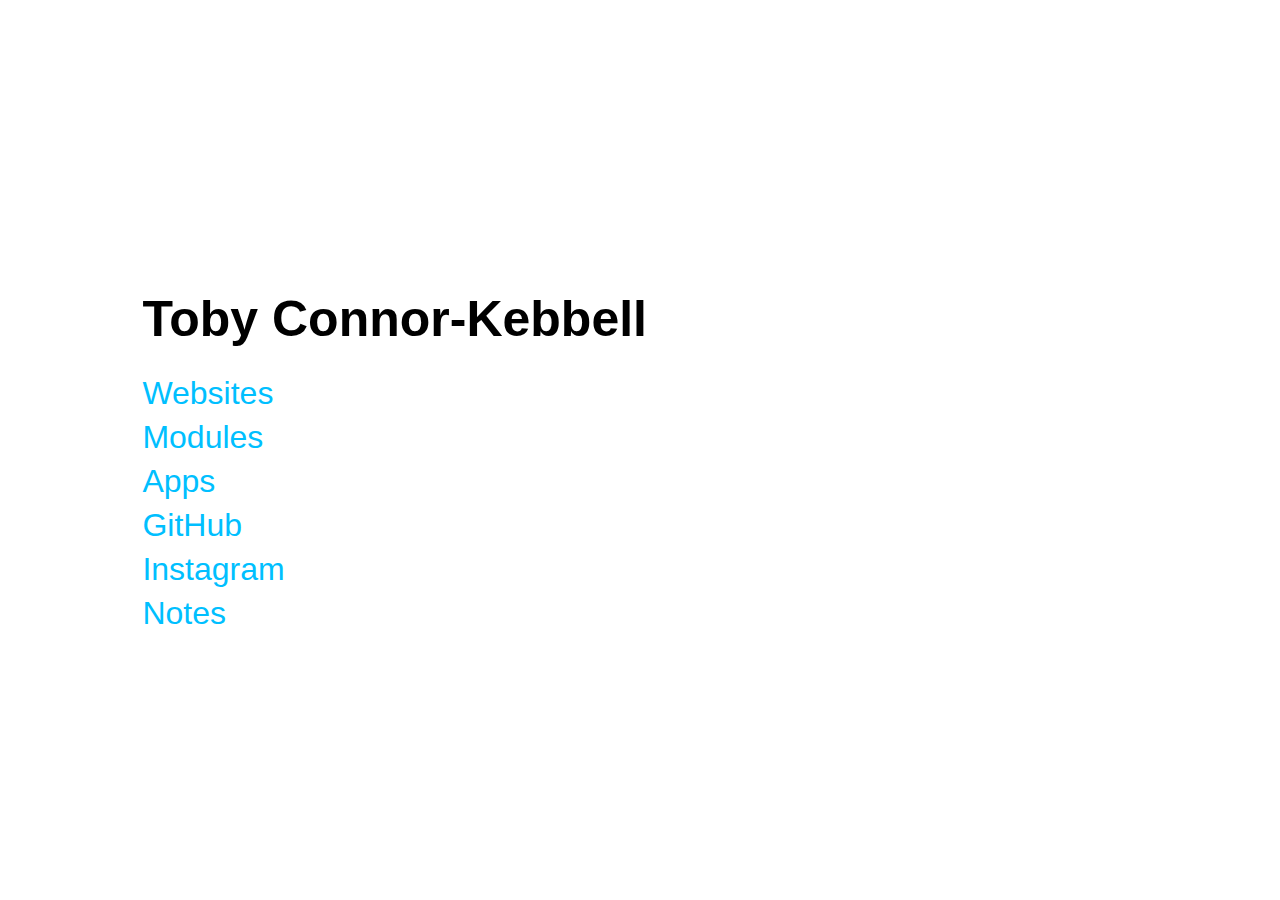
<file: index.html>
<!DOCTYPE html>
<html lang="en">
<head>
    <meta charset="UTF-8">
    <link rel="shortcut icon" type="image/jpg" href="TobyFavicon.png">
    <link rel="stylesheet" href="home.css">
    <link rel="stylesheet" href="error.css">
    <title>Toby Connor-Kebbell - Home</title>
    
    <!-- Global site tag (gtag.js) - Google Analytics -->
    <script async src="https://www.googletagmanager.com/gtag/js?id=G-90E1KDBHSZ"></script>
    <script>
        window.dataLayer = window.dataLayer || [];
        function gtag(){ dataLayer.push(arguments); }
        gtag("js", new Date());
        gtag("config", "G-90E1KDBHSZ");

        document.addEventListener("keydown", (event) => {
            if (event.metaKey && event.shiftKey && event.keyCode == 65) {
                event.preventDefault();
                location.replace("https://analytics.google.com/analytics/web/#/p311881562/reports/reportinghub");
            }
        });
    </script>
</head>
<body>    
    <ul>
        <li style="padding-bottom: 30px; font-weight: 550;">Toby Connor-Kebbell</li>
        <li><a href="websites">Websites</a></li>
        <li><a href="modules">Modules</a></li>
        <li><a href="apps">Apps</a></li>
        <li><a href="https://github.com/TobyCK">GitHub</a></li>
        <li><a href="https://instagram.com/toby_ck">Instagram</a></li>
        <li><a href="notes">Notes</a></li>
    </ul>
</body>
<script>
    var date = new Date();
    if (date.getMonth() + 1 == 4 && date.getDate() == 1) {
        document.title = "I'm a teapot";
        document.body.innerHTML = `
        <div>
        <h1><span>418</span> Error</h1>
        <p>
            I'm a teapot. The server refused to brew<br>coffee with a teapot. For more information<br>regarding the Hyper Text Coffee Pot<br>Control Protocol (HTCPCP) see <a href="https://datatracker.ietf.org/doc/html/rfc2324">here</a>.
        </p>
        </div>`;
    }
</script>
</html>
</file>
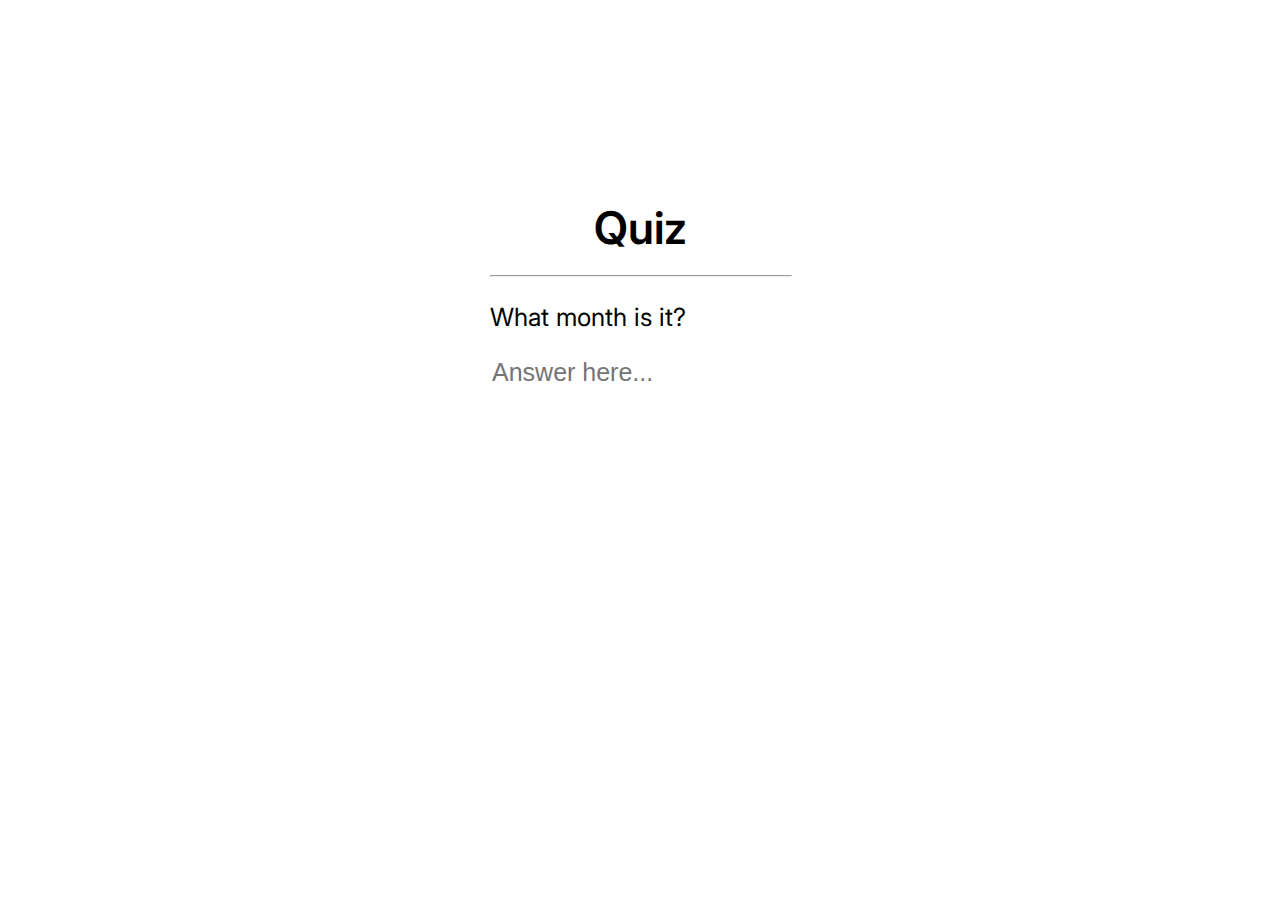
<file: school/com/quiz/index.html>
<!DOCTYPE html>
<html lang="en">
<head>
    <meta charset="UTF-8">
    <link rel="stylesheet" href="style.css">
    <script src="script.js" defer></script>
    <title>Quiz</title>
</head>
<body>
    <div class="container">
        <h1>Quiz</h1>
        <hr>
        <p id="question"></p>
        <input id="input" type="text" placeholder="Answer here...">
        <p id="result"></p>
    </div>
</body>
</html>
</file>
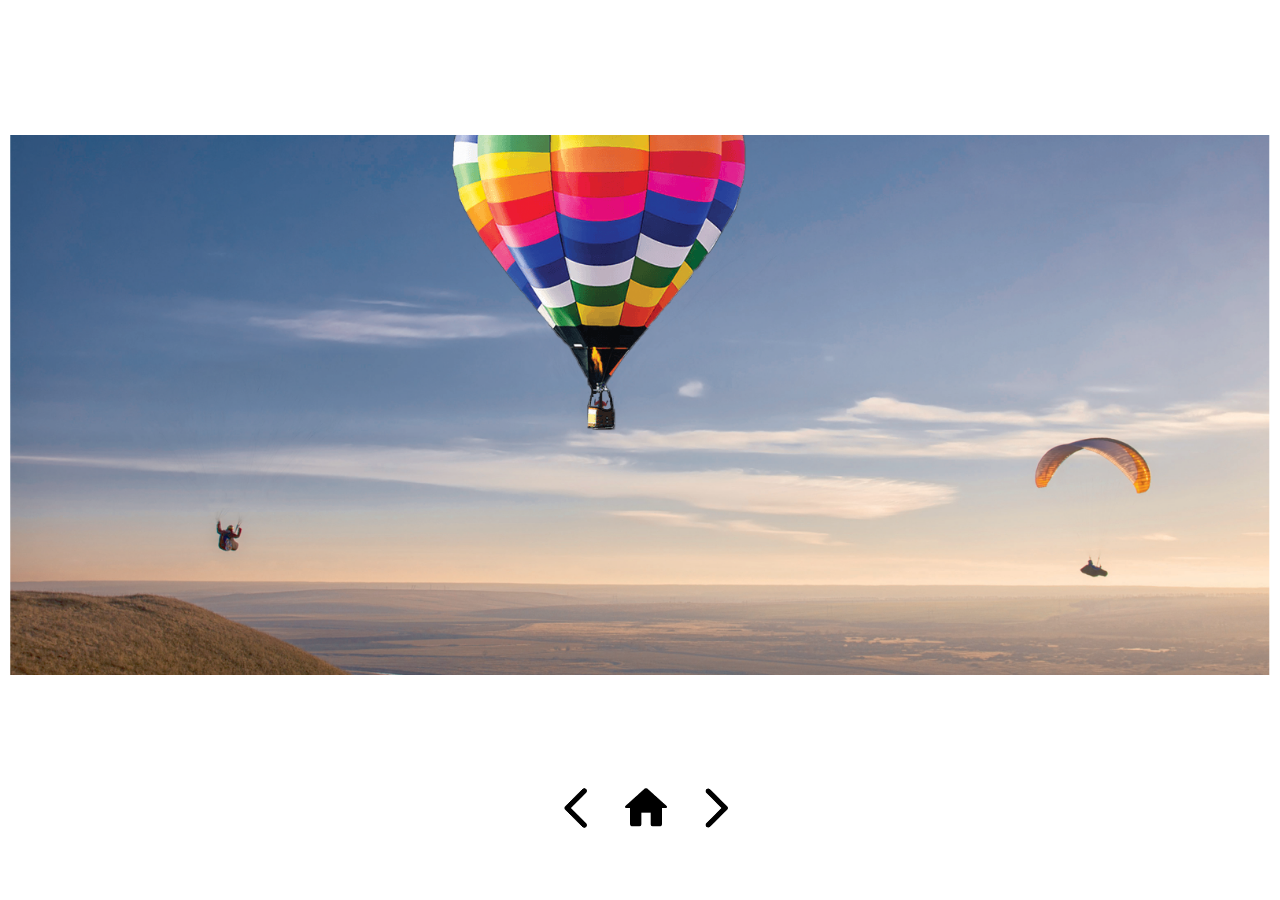
<file: school/com/main/gallery/index.html>
<!DOCTYPE html>
<html lang="en">
<head>
    <meta charset="UTF-8">
    <script src="gallery.js" defer></script>
    <link rel="stylesheet" href="gallery.css">
    <link rel="shortcut icon" href="../favicon.png" type="image/x-icon">
    <title>10COM - Toby</title>
</head>
<body>
    <div class="container">
        <img src="">
    </div>
    <div class="buttons">
        <button onclick="last();" class="left"><img class="button" src="left.png" alt="Previous Image"></button>
        <span class="spacer"></span>
        <button class="home"><a href="../" onclick="home();"><img src="home.png" alt="Go to home page" class="home-img"></a></button>
        <span class="spacer"></span>
        <button onclick="next();" class="right"><img class="button" src="right.png" alt="Next Image"></button>
    </div> 
</body>
</html>
</file>
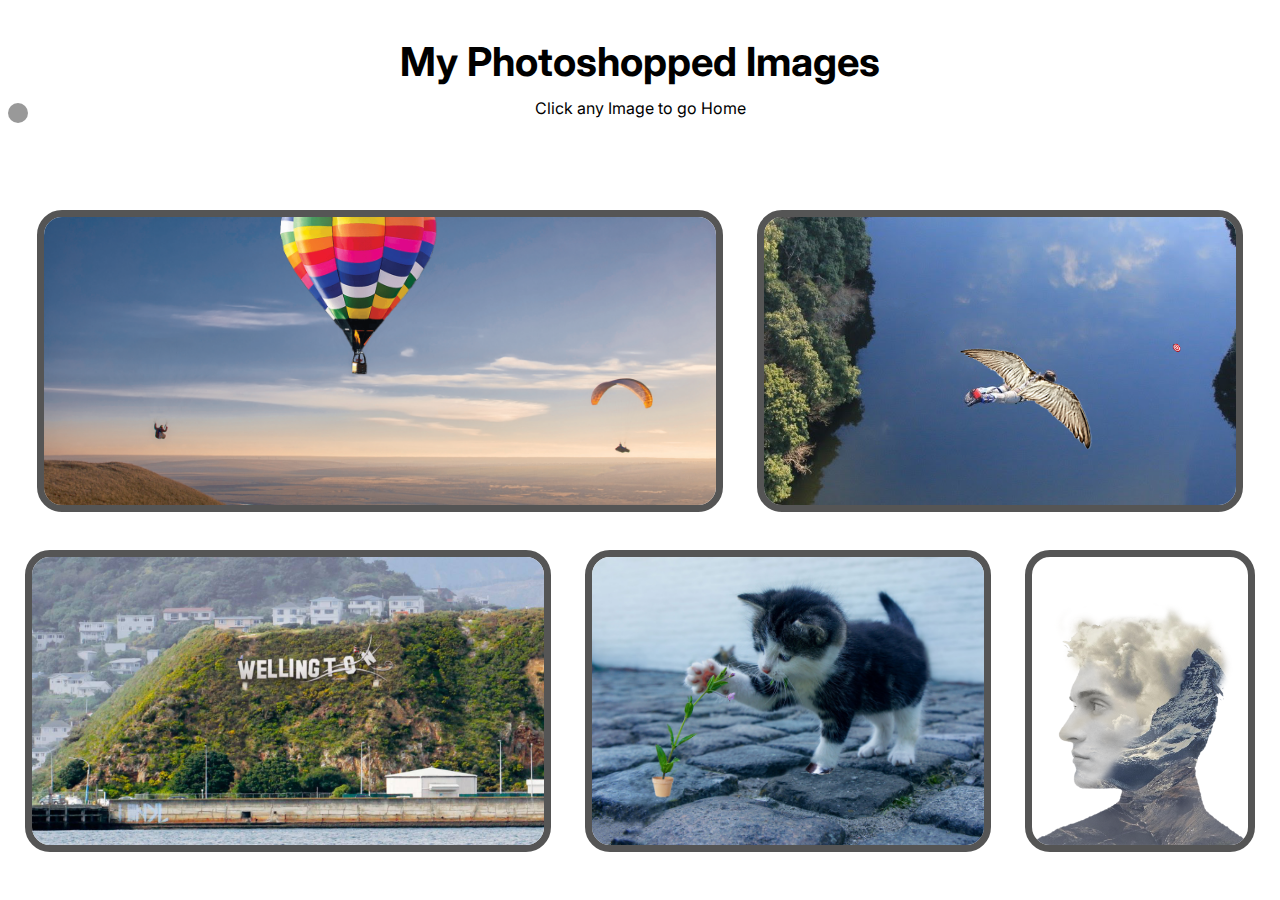
<file: school/com/main/gallery2/index.html>
<!DOCTYPE html>
<html lang="en">
<head>
    <meta charset="UTF-8">
    <link rel="stylesheet" href="style.css">
    <script src="script.js" defer></script>
    <title>10COM - Toby</title>
</head>
<body>
    <h1>My Photoshopped Images</h1>
    <p>Click any Image to go Home</p>
    <div class="container"></div>
    <span id="mouse"></span>
</body>
</html>
</file>
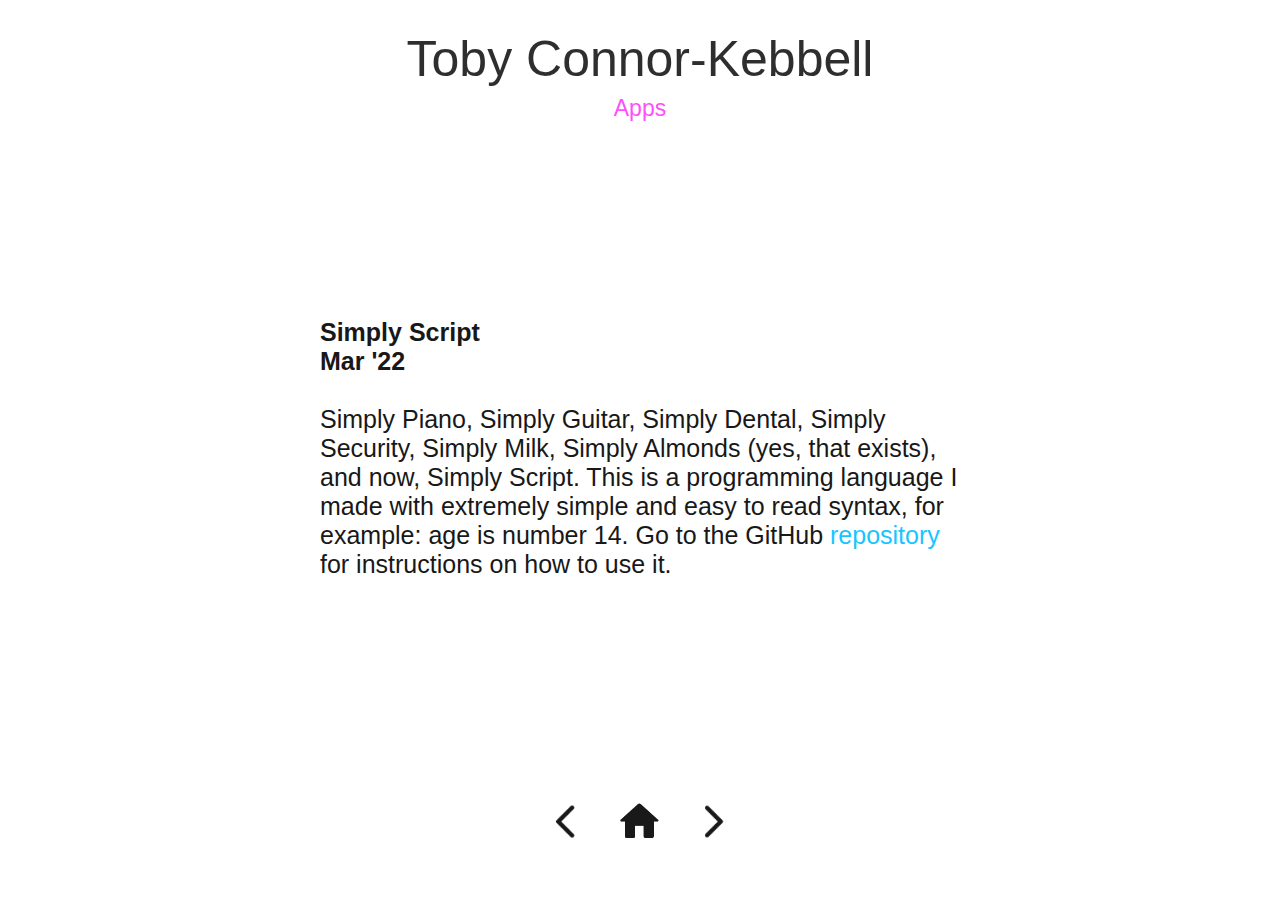
<file: apps.html>
<!DOCTYPE html>
<html lang="en">
<head>
    <meta charset="UTF-8">
    <meta http-equiv="X-UA-Compatible" content="IE=edge">
    <meta name="viewport" content="width=device-width, initial-scale=1.0">
    <link rel="shortcut icon" type="image/jpg" href="TobyFavicon.png">
    <link id="stylesheet" rel="stylesheet" href="main.css">
    <title>Toby Connor-Kebbell - Apps</title>
</head>
<body>
    <p class="title"><a href="https://tobyck.surge.sh" class="title">Toby Connor-Kebbell</a></p>
    <p class="subtitle">Apps</p> 
    <p class="main"></p>
    <div class="buttons">
        <button onclick="last();" class="left"><img src="left.png" alt="Previous Project"></button>
        <button class="home"><a href="https://tobyck.surge.sh" onclick="home();"><img src="home.png" alt="Go to home page" class="home-img"></a></button>
        <button onclick="next();" class="right"><img src="right.png" alt="Next Project"></button>
    </div> 
</body>
<script src="https://ajax.googleapis.com/ajax/libs/jquery/3.5.1/jquery.min.js"></script>
<script src="script.js"></script>
<script>
    var list = [`
    <b>Simply Script<br>Mar '22</b><br><br>
    
    Simply Piano, Simply Guitar, Simply Dental, Simply Security, Simply Milk, Simply Almonds (yes, that exists), and now, Simply Script. This is a programming language I made with extremely simple and easy to read syntax, for example: age is number 14. Go to the GitHub <a href="https://github.com/TobyCK/simply-script">repository</a> for instructions on how to use it.`, 
    
    `<b>Calculator<br>Apr '21</b><br><br>

    This is one of the first projects I did with <a href="https://en.wikipedia.org/wiki/Tkinter" target="_blank">Tkinter</a> so it's not the best calculator you'll find. But it was fun to make, you can download the EXE <a href="downloads/calculator.zip" download>here</a> or the source code <a href="downloads/calculator.py" download>here</a>. (There's plenty of room for improvement...)`, 
    
    `<b>Text Pad<br>Apr '21</b></b><br><br>

    This is a text pad that I made with <a href="https://en.wikipedia.org/wiki/Tkinter" target="_blank">Tkinter</a>. I've added some formatting features, but soon after, I realized that Tkinter text boxes cannot read formatting, 😔. You can download it <a href="downloads/text-pad.zip" download>here</a>.`], proj = 0;
    
    $(".main").html(list[proj]);

    document.addEventListener("keyup", event => {
        if (event.keyCode == 37) {
            last();
        } else if (event.keyCode == 39) {
            next();
        }
    });
</script>
</html>
</file>
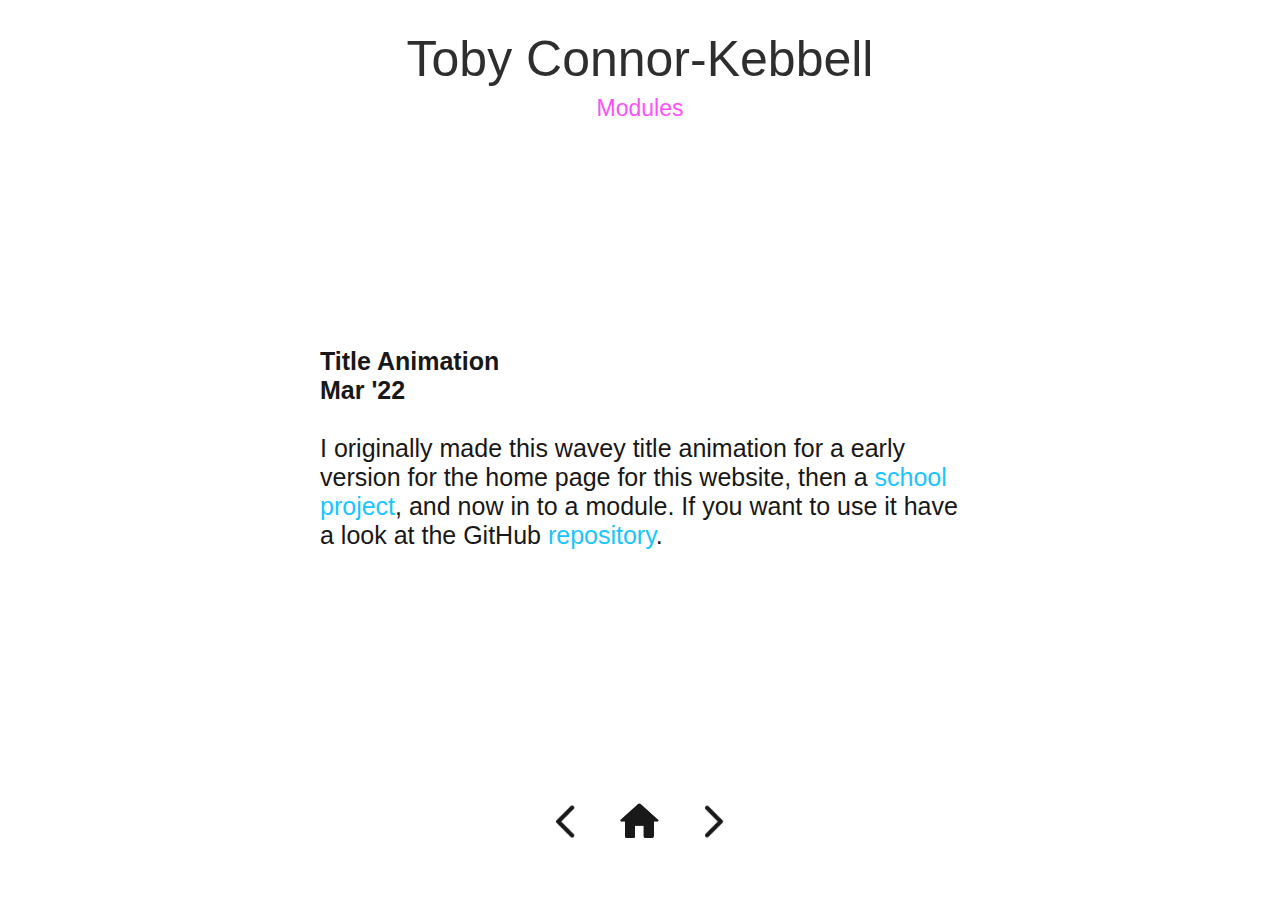
<file: modules.html>
<!DOCTYPE html>
<html lang="en">
<head>
    <meta charset="UTF-8">
    <meta http-equiv="X-UA-Compatible" content="IE=edge">
    <meta name="viewport" content="width=device-width, initial-scale=1.0">
    <link rel="shortcut icon" type="image/jpg" href="TobyFavicon.png">
    <link id="stylesheet" rel="stylesheet" href="main.css">
    <title>Toby Connor-Kebbell - Modules</title>
</head>
<body>
    <p class="title"><a href="https://tobyck.surge.sh" class="title">Toby Connor-Kebbell</a></p>
    <p class="subtitle">Modules</p> 
    <p class="main"></p>
    <div class="buttons">
        <button onclick="last();" class="left"><img src="left.png" alt="Previous Project"></button>
        <button class="home"><a href="https://tobyck.surge.sh" onclick="home();"><img src="home.png" alt="Go to home page" class="home-img"></a></button>
        <button onclick="next();" class="right"><img src="right.png" alt="Next Project"></button>
    </div> 
</body>
<script src="https://ajax.googleapis.com/ajax/libs/jquery/3.5.1/jquery.min.js"></script>
<script src="script.js"></script>
<script>
    var list = [
    `<b>Title Animation<br>Mar '22</b><br><br>
    I originally made this wavey title animation for a early version for the home page for this website, then a <a href="https://tobyck.surge.sh/school/com/main" target="_blank">school project</a>, and now in to a module. If you want to use it have a look at the GitHub <a href="https://github.com/tobyck/title-animation" target="_blank">repository</a>.`,

    `<b>RSA<br>Jan '22</b><br><br>

    My pure Python implementation of <a href="https://en.wikipedia.org/wiki/RSA_(cryptosystem)" target="_blank">RSA encryption</a>, which is the encryption algorithm that secures the connection between your computer and the internet. On the GitHub <a href="https://github.com/tobyck/rsa-encryption" target="_blank">repository</a>, you can view the code or download it and run in the terminal to use it.`,

    `<b>Markdown Compiler<br>Feb '22</b><br><br>
    
    This is my <a href="https://en.wikipedia.org/wiki/Markdown" target="_blank">Markdown</a> compiler which is a bit of a mess, but it is functional. On the <a href="https://github.com/tobyck/markdown-compiler" target="_blank">GitHub repository</a>, you can see the code, instuctions on how to use it, and a table of the Markdown syntax included.`,

    `<b>Custom Dialog Box<br>Apr '22</b><br><br>
    
    This style of pop-up message was originally for my <a href="https://mytasklist.surge.sh" target="_blank">task list</a>, and I've now turned it into a module. For a demonstration, go to <a href="https://modules.surge.sh/alert/test" target="_blank">modules.surge.sh/alert/test</a>, and if you'd like to use this module, there's more info on <a href="https://github.com/tobyck/alerts" target="_blank">GitHub</a>.`,

    `<b>Primality Test<br>Feb '22</b><br><br>
    
    This module provides the function test(n) that returns True if n is a prime number, and False if it is composite (note that this test is probabilistic so that it can test extremely large numbers very fast for <a href="https://en.wikipedia.org/wiki/RSA_(cryptosystem)" target="_blank">RSA encryption</a>). The function also has an optional variable k (defaults to 40) which is the iterations of the test. PyPi link <a href="https://pypi.org/project/prime-test/" target="_blank">here</a>.`,

    `<b>Markov Chain<br>Oct '21</b><br><br>

    This is the Python version of the Markov Chain that I made in JavaScript, and is <a href="https://en.wikipedia.org/wiki/Algorithmic_bias" target="_blank">weighted</a> towards the words in the prompt. You can have a look at the repository on GitHub, <a href="https://github.com/TobyCK/markov-chain" target="_blank">here</a>. `,

    ], proj = 0;
    
    $(".main").html(list[proj]);

    document.addEventListener("keyup", event => {
        if (event.keyCode == 37) {
            last();
        } else if (event.keyCode == 39) {
            next();
        }
    });
</script>
</html>
</file>
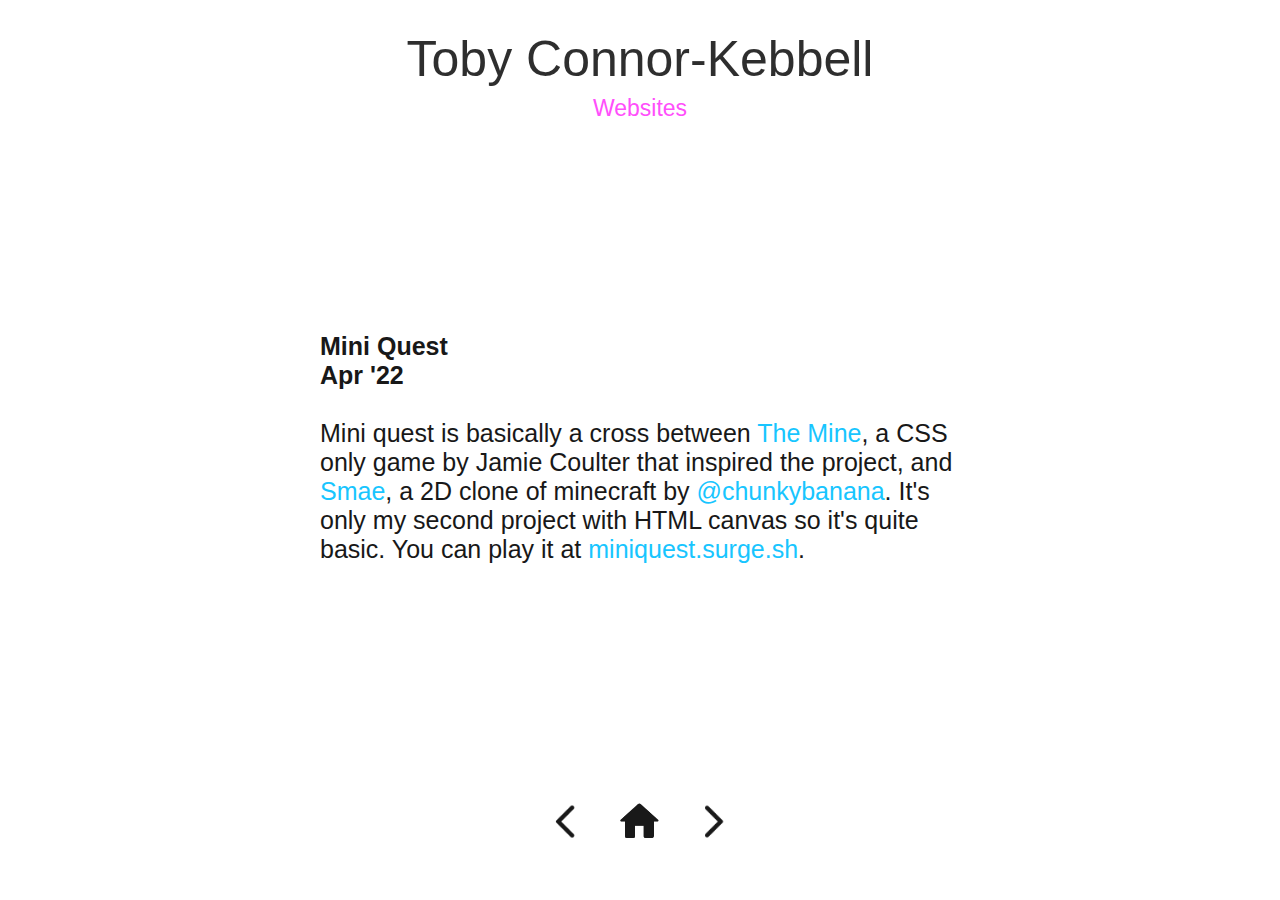
<file: websites.html>
<!DOCTYPE html>
<html lang="en">
<head>
    <meta charset="UTF-8">
    <meta http-equiv="X-UA-Compatible" content="IE=edge">
    <meta name="viewport" content="width=device-width, initial-scale=1.0">
    <link rel="shortcut icon" type="image/jpg" href="TobyFavicon.png">
    <link id="stylesheet" rel="stylesheet" href="main.css">
    <title>Toby Connor-Kebbell - Websites</title>
</head>
<body>
    <p class="title"><a href="https://tobyck.surge.sh" class="title">Toby Connor-Kebbell</a></p>
    <p class="subtitle">Websites</p>    
    <p class="main"></p>
    <div class="buttons">
        <button onclick="last();" class="left"><img src="left.png" alt="Previous Project"></button>
        <button class="home"><a href="https://tobyck.surge.sh" onclick="home();"><img src="home.png" alt="Go to home page" class="home-img"></a></button>
        <button onclick="next();" class="right"><img src="right.png" alt="Next Project"></button>
    </div> 
</body>
<script src="https://ajax.googleapis.com/ajax/libs/jquery/3.5.1/jquery.min.js"></script>
<script src="script.js"></script>
<script>
    var list = [
    `<b>Mini Quest<br>Apr '22</b><br><br>
    
    Mini quest is basically a cross between <a href="https://codepen.io/jcoulterdesign/pen/NOMeEb?editors=1010" target="_blank">The Mine</a>, a CSS only game by Jamie Coulter that inspired the project, and <a href="https://smae.surge.sh" target="_blank">Smae</a>, a 2D clone of minecraft by <a href="https://github.com/chunkybanana" target="_blank">@chunkybanana</a>. It's only my second project with HTML canvas so it's quite basic. You can play it at <a href="https://miniquest.surge.sh">miniquest.surge.sh</a>.`,
        
    `<b>Hangman Attack<br>Jun '21</b><br><br>
    
    This website can <a href="https://en.wikipedia.org/wiki/Dictionary_attack" target="_blank">dictionary attack</a> the current state of a hangman game and return some possible words that it could be. To use it, go to <a href="https://hmnattack.surge.sh" target="_blank">hmnattack.surge.sh</a>, enter the current game state e.g. cr_at___, then click search.`, 
    
    `<b>Task List<br>Feb '22</b><br><br>
    
    This is a task list I made with a very minimal design, unlike many others that I've tried before. To add a task to the list, enter the name of the task into the box at the top, and press enter. To check off a task, click on it, and to delete it completely, double click on it. You can also change the urgency of a task my right clicking on it. To move tasks up or down thw list, drag and drop them. You can see this project at <a href="https://mytasklist.surge.sh" target="_blank">mytasklist.surge.sh</a>.`, 
    
    `<b>Hex Guess<br>May '21</b><br><br>

    This is a fun game I made with JavaScript, which involves guessing and or calculating <a href="https://en.wikipedia.org/wiki/Hexadecimal" target="_blank">hexadecimal</a> colour codes, and picking the correct one out of a 3x3 grid. You can play it at <a href="https://hexguess.surge.sh" target="_blank">hexguess.surge.sh</a>.`,

    `<b>MagCo<br>Mar '22</b><br><br>
    
    MagCo is a basic clicker game which is based around making and selling magnets. As you progress in the game, you can buy factories and workers to make magnets automatically, auto-sellers and advertisements to sell magnets, and stronger magnet types which sell for more money. To beat the game become richer than Elon Musk who, at the time of making this is the richest person in the world. You can play MagCo at <a href="https://magco.surge.sh" target="_blank">magco.surge.sh</a>.`,

    `<b>Markov Chain<br>Oct '21</b><br><br>
    
    This is a <a href="https://en.wikipedia.org/wiki/Markov_chain" target="_blank">Markov chain</a> that generates text. On <a href="https://github.com/TobyCK/markov-chain" target="_blank">GitHub</a> You can see the code for both the JS version and a <a href="https://docs.paperspace.com/machine-learning/wiki/weights-and-biases" target="_blank">weighted</a> version built in Python. If you'd like try it out, you can do that <a href="https://markovchain.surge.sh" target="_blank">here</a>.`,

    `<b>YR10 School Project<br>Mar '22</b><br><br>
    
    This is my school project for year 10 computer science, although it's very simple, I did add some nice animations including the wavey title animation which you can see on my <a href="modules">modules page</a>. This project can be found at <a href="https://tobyck.surge.sh/school/com/main" target="_blank">tobyck.surge.sh/school/com/main</a> (Images will take a while to load).`,
    
    `<b>Text Pad<br>Jan '22</b><br><br>

    This is a text pad I made a while ago when I was learning the basics of <a href="https://en.wikipedia.org/wiki/JavaScript" target="_blank">JS</a>, but it was very buggy, so I've fixed it up. You can use Ctrl+S to download your work (although, it'll will stay in the editor automatically, even if you close the tab or your browser), and Ctrl+L to toggle between light and dark mode. I spent a while trying to add an option to open local .txt files, although I haven't been able to get it working yet. You can use this at <a href="https://mytextpad.surge.sh" target="_blank">mytextpad.surge.sh</a>.`, 
    
    `<b>Quadratic Rules<br>Aug '21</b><br><br>

    This was inspired by some homework I had for finding quadratic rules from a table. To use the tool, enter three x values, and three y values, and click calculate. This will return the quadratic rule for the values provided. It can also return a linear equation if the pattern has a constant difference. You can check it out at <a href="https://quadratics.surge.sh" target="_blank">quadratics.surge.sh</a>.`, 

    `<b>Stopwatch<br>Feb '22</b><br><br>
    
    Like <a onclick="goto(3)" href="#">my text pad</a>, I made this a while ago, but it wasn't quite accurate and it only sort-of worked. Now it's all working and accurate, so you can use it at <a href="https://thestopwatch.surge.sh" target="_blank">thestopwatch.surge.sh</a>. Click anywhere on the screen or press the space bar to start/stop the timer, press the 'R' key or backspace to reset it, Ctrl/Cmd + D to toggle dark mode.`,
    
    `<b>Vigenère Calculator<br>Aug '21</b><br><br>
    
    This is a online tool I made for encrypting and decrypting the <a href="https://en.wikipedia.org/wiki/Vigen%C3%A8re_cipher" target="_blank">Vigenère cipher</a>. I created this with my first few hours of learning JavaScript, so it's nothing fancy. You can try it out at <a href="https://vigenerecipher.surge.sh" target="_blank">vigenerecipher.surge.sh</a>.`], proj = 0;

    $(".main").html(list[proj]);

    document.addEventListener("keyup", event => {
        if (event.keyCode == 37) {
            last();
        } else if (event.keyCode == 39) {
            next();
        }
    });
</script>
</html>
</file>
<file: home.css>
li {
    font-family: -apple-system, BlinkMacSystemFont, 'Segoe UI', Roboto, Oxygen, Ubuntu, Cantarell, 'Open Sans', 'Helvetica Neue', sans-serif;
    font-size: 50px;
}

*::selection {
    color: #ffd152;
}

a {
    text-decoration: none;
    color: #00bfff;
    transition: color 0.35s ease;
    font-size: 32px;
}

a:hover {
    color: #ff4ffb;
}

ul {
    list-style: none;
    line-height: 38px;
    position: absolute;
    top: 50%;
    left: 8%;
    transform: translate(0, -50%);
}

@media screen and (max-width: 600px) {
    li {
        font-size: 40px;
    }
}

@media screen and (max-width: 500px) {
    li {
        font-size: 30px;
    }

    a {
        font-size: 24px;
    }

    ul {
        top: 45%;
        left: 50%;
        width: 90%;
        transform: translate(-50%, -50%);
        line-height: 33px;
    }
}
</file>
<file: error.css>
* {
    white-space: nowrap;
    font-family: -apple-system, BlinkMacSystemFont, 'Segoe UI', Roboto, Oxygen, Ubuntu, Cantarell, 'Open Sans', 'Helvetica Neue', sans-serif;
}

*::selection {
    color: #ffd152;
}

div {
    position: absolute;
    top: 50%;
    left: 50%;
    transform: translate(-50%, -70%);
}

h1 {
    font-size: 85px;
    text-align: center;
    margin-bottom: -10px;
}

span {
    color: #00bfff;
}

p {
    font-size: 35px;
    text-align: center;
}

a {
    color: #00bfff;
    text-decoration: none;
    transition: color 0.5s ease;
}

a:hover {
    color: #ff4ffb;
}

@media screen and (max-width: 900px) {
    h1 {
        font-size: 50px;
    }

    p {
        font-size: 20px;
    }

    a:hover {
        color: #00bfff;
    }
}
</file>
<file: school/com/quiz/style.css>
@import url('https://fonts.googleapis.com/css2?family=Inter&display=swap');

:root {
    --font: -apple-system, BlinkMacSystemFont, 'Inter', sans-serif;
}

.container {
    position: absolute;
    top: 20%;
    left: 50%;
    width: 300px;
    transform: translate(-50%, 0);
    font-family: var(--font);
}

h1 {
    font-size: 45px;
    font-weight: 600;
    user-select: none;
    -webkit-user-select: none;
    text-align: center;
    margin: 20px;
}

hr, input {
    width: 300px;
}

input {
    font-size: 25px;
    border: none;
    outline: none;
    background: transparent;
}

p {
    font-size: 25px;
}

span {
    color: #9ce02f;
}

.playAgain {
    transition: color 0.4s ease;
}

.playAgain:hover {
    cursor: pointer;
    color: #999;
}
</file>
<file: school/com/main/gallery/gallery.css>
@import url('https://fonts.googleapis.com/css2?family=Inter&display=swap');

.container {
    position: absolute;
    top: 15%;
    left: 50%;
    transform: translate(-50%, 0);
    text-align: center;
}

#caption {
    font-family: -apple-system, BlinkMacSystemFont, "Inter", sans-serif;
}

img {
    height: 60vh;
    transition: opacity 0.25s ease;
}

.buttons {
    position: absolute;
    bottom: 7%;
    left: 50%;
    transform: translate(-50%, 0%);
}

button, .button, .home-img {
    width: 50px;
    height: 50px;
    background-color: transparent;
    border: none;
}

.home-img {
    transform: scale(1.1);
    transition: 0.4s ease;
}

.home:hover .home-img {
    transform: scale(-1.1, 1.1);
}

.button:hover {
    cursor: pointer;
}

.spacer {
    display: inline-block;
    width: 12px;
}

.left-animation {
    animation: bounce-left 2s;
}

.right-animation {
    animation: bounce-right 2s;
}

@keyframes bounce-left {
    0%   {transform: scale(1.0, 1.0) translateY(0);}
    10%  {transform: scale(0.9, 1.1) translateX(6px);}
    20%  {transform: scale(0.9, 1.2) translateX(6px);}
    30%  {transform: scale(1.1, 0.8) translateX(-15px);}
    50%  {transform: scale(1.0, 1.0) translateX(0);}
    100% {transform: scale(1.0, 1.0) translateX(0);}
}

@keyframes bounce-right {
    0%   {transform: scale(1.0, 1.0) translateY(0);}
    10%  {transform: scale(0.9, 1.1) translateX(-4px);}
    20%  {transform: scale(0.9, 1.2) translateX(-4px);}
    30%  {transform: scale(1.1, 0.8) translateX(15px);}
    50%  {transform: scale(1.0, 1.0) translateX(0);}
    100% {transform: scale(1.0, 1.0) translateX(0);}
}
</file>
<file: school/com/main/gallery2/style.css>
@import url("https://fonts.googleapis.com/css?family=Inter");

* {
    cursor: none;
}

div {
    position: absolute;
    left: 50%;
    bottom: 3%;
    transform: translate(-50%, 0);
    text-align: center;
    width: 100%;
}

img {
    height: 32vh;
    border: solid;
    border-color: #555;
    border-radius: 25px;
    border-width: 7px;
    margin: 17px;
    transition: transform 0.3s;
}

img:hover {
    transform: scale(1.05);
}

h1 {
    font-family: -apple-system, BlinkMacSystemFont, "Inter", sans-serif;
    font-size: 40px;
    text-align: center;
    padding-top: 10px;
}

p {
    font-family: -apple-system, BlinkMacSystemFont, "Inter", sans-serif;
    margin: -15px;
    text-align: center;
}

#mouse {
    position: absolute;
    width: 20px;
    height: 20px;
    background-color: #333;
    opacity: 0.5;
    border-radius: 100%;
    transition: transform 0.3s;
}
</file>
<file: main.css>
:root {
    --font: -apple-system, BlinkMacSystemFont, 'Segoe UI', Roboto, Oxygen, Ubuntu, Cantarell, 'Open Sans', 'Helvetica Neue', sans-serif;
}

/* main content */

.title {
    text-align: center;
    font-family: var(--font);
    font-size: 50px;
    margin-top: 30px;
    font-weight: 500;
    color: black;
    opacity: 90%;
}

.title:hover {
    color: grey;
}

.subtitle {
    text-align: center;
    font-family: var(--font);
    font-size: 23px;
    margin-top: -43px;
    color: #ff4ffb;
}

.main {
    font-family: var(--font);
    font-size: 25px;
    color: black;
    opacity: 90%;
    width: 50%;
    position: absolute;
    top: 47%;
    left: 50%;
    transform: translate(-50%, -50%);
}

b {
    font-weight: 600;
}

::selection {
    color: #ffd152;
}   

a {
    text-decoration: none;
    color: #00bfff;
    transition: 0.35s ease;
}

a:hover {
    color: #ff4ffb;
}

/* buttons */

.buttons {
    position: absolute;
    bottom: 3%;
    left: 49%;
    transform: translate(-50%, 0%);
    background-color: white;
    border: none;   
}

img, button {
    transform: scale(0.65);
    opacity: 95%;
}

button {
    background-color: transparent;
    border: none;
    width: 70px;
}

button:hover {
    cursor: pointer;
}

.home-img {
    transform: scale(0.8);
    transition: 0.4s ease;
}

.home-img:hover {
    transform: scale(0.8, 0.7) translateY(5px);
}

@media screen and (min-width: 1100px) {
    .home-animation {
        animation: home 0.75s ease forwards;
    }
}

.left-animation {
    animation: bounce-left 2s;
}

.right-animation {
    animation: bounce-right 2s;
}

@keyframes bounce-left {
    0%   {transform: scale(0.65, 0.65) translateY(0);}
    10%  {transform: scale(0.55, 0.75) translateX(6px);}
    20%  {transform: scale(0.55, 0.85) translateX(6px);}
    30%  {transform: scale(0.75, 0.45) translateX(-15px);}
    50%  {transform: scale(0.65, 0.65) translateX(0);}
    100% {transform: scale(0.65, 0.65) translateX(0);}
}

@keyframes bounce-right {
    0%   {transform: scale(0.65, 0.65) translateY(0);}
    10%  {transform: scale(0.55, 0.75) translateX(-4px);}
    20%  {transform: scale(0.55, 0.85) translateX(-4px);}
    30%  {transform: scale(0.75, 0.45) translateX(15px);}
    50%  {transform: scale(0.65, 0.65) translateX(0);}
    100% {transform: scale(0.65, 0.65) translateX(0);}
}

@keyframes home {
    0%   {transform: scale(0.80, 0.70) translateY(5px);}
    40%  {transform: scale(0.80, 0.82) translateY(-20px);}
    60%  {transform: scale(0.80, 0.80) translateY(0);}
    80%  {transform: scale(0.80, 0.70) translateY(5px);}
    100% {transform: scale(0.80, 0.80) translateY(0);}
}

/* ipad and tablet */

@media screen and (max-width: 1100px) {
    .main {
        width: 70%
    }

    a:hover {
        color: #00bfff;
    }

    .buttons {
        left: 49%;
    }

    .home-img {
        transform: scale(0.8) translateX(2px);
        transition: 0.3s ease;
    }

    .home-img:hover {
        transform: scale(0.8) translateX(2px);
    }
}

/* phone */

@media screen and (max-width: 800px) {
    .main {
        width: 80%;
        font-size: 16px;
    }

    .title {
        font-size: 25px;
    }

    .subtitle {
        font-size: 16px;
        padding-top: 22px;
    }

    img {
        width: 50px;
    }

    img, button {
        transform: scale(0.8);
        opacity: 95%;
    }

    button {
        width: 53px;
    }

    .home-img {
        transform: scale(0.85) translateX(2px);
        transition: 0.3s ease;
    }

    .home-img:hover {
        transform: scale(0.85) translateX(2px);
    }

    @keyframes bounce-left {
        0%   {transform: scale(0.8, 0.8) translateY(0);}
        10%  {transform: scale(0.7, 0.8) translateX(2px);}
        20%  {transform: scale(0.7, 1) translateX(5px);}
        30%  {transform: scale(0.9, 0.6) translateX(-15px);}
        50%  {transform: scale(0.8, 0.8) translateX(0);}
        100% {transform: scale(0.8, 0.8) translateX(0);}
    }
    
    @keyframes bounce-right {
        0%   {transform: scale(0.8, 0.8) translateY(0);}
        10%  {transform: scale(0.7, 0.8) translateX(-2px);}
        20%  {transform: scale(0.7, 1) translateX(-5px);}
        30%  {transform: scale(0.9, 0.6) translateX(15px);}
        50%  {transform: scale(0.8, 0.8) translateX(0);}
        100% {transform: scale(0.8, 0.8) translateX(0);}
    }
}
</file>
